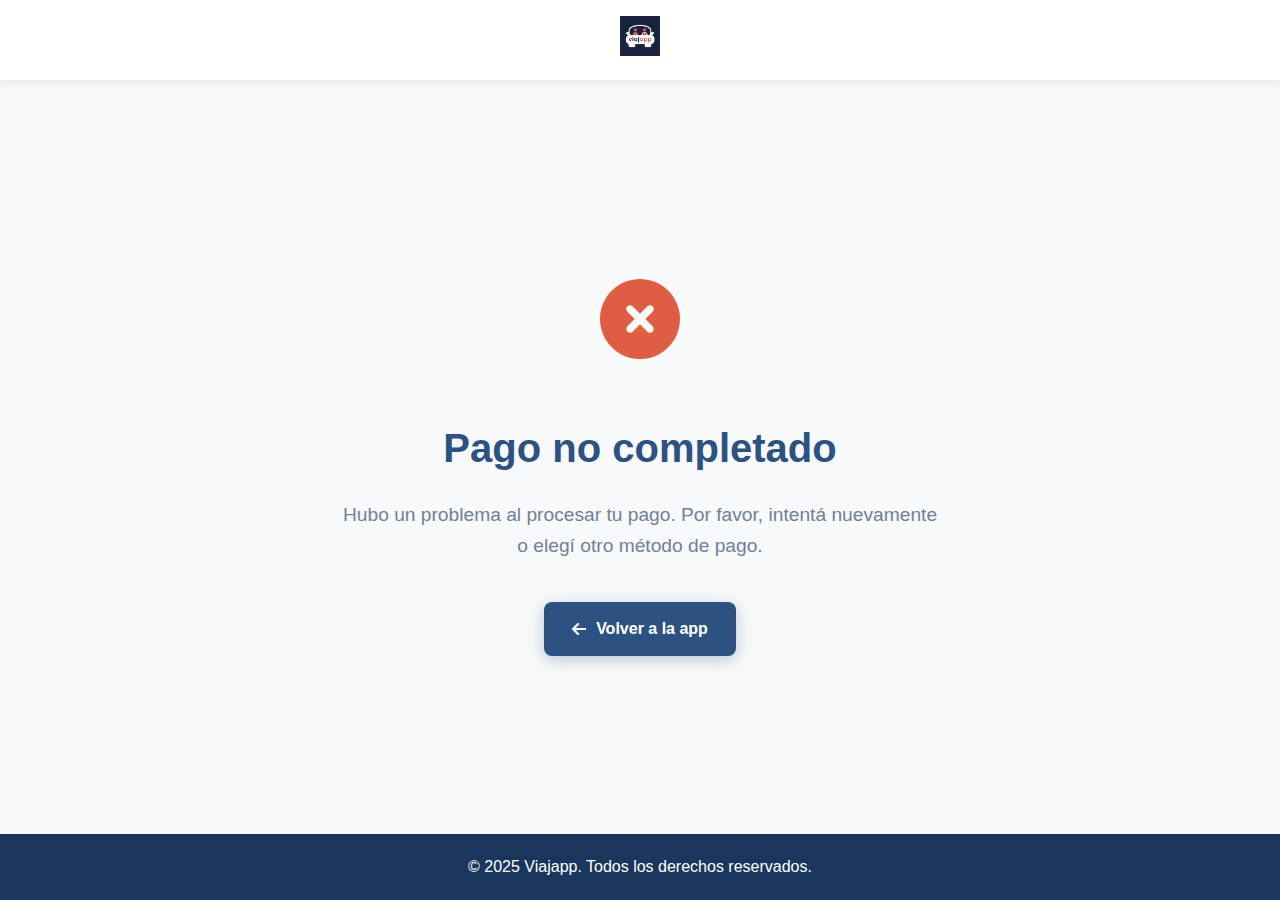
<file: failure.html>
<!DOCTYPE html>
<html lang="es">
<head>
    <meta charset="UTF-8">
    <meta name="viewport" content="width=device-width, initial-scale=1.0">
    <title>Pago Fallido - Viajapp</title>
    
    <link rel="stylesheet" href="https://cdnjs.cloudflare.com/ajax/libs/font-awesome/6.4.0/css/all.min.css">
    <link rel="icon" type="image/png" href="images/viajapp-logo.png">
    <meta name="theme-color" content="#2c5282">
    <style>
        :root {
            --primary-color: #2c5282;
            --secondary-color: #e05d44;
            --black: #111;
            --white: #f8f9fa;
            --dark-color: #1a365d;
            --gray-color: #718096;
            --border-radius: 8px;
            --box-shadow: 0 4px 6px rgba(0, 0, 0, 0.1);
            --transition: all 0.3s ease;
        }

        * {
            margin: 0;
            padding: 0;
            box-sizing: border-box;
        }

        body {
            font-family: 'Segoe UI', Tahoma, Geneva, Verdana, sans-serif;
            line-height: 1.6;
            color: var(--black);
            background-color: var(--white);
            min-height: 100vh;
            display: flex;
            flex-direction: column;
        }

        .container {
            width: 100%;
            max-width: 1200px;
            margin: 0 auto;
            padding: 0 20px;
        }

        header {
            background-color: white;
            box-shadow: 0 2px 10px rgba(0, 0, 0, 0.1);
        }

        nav {
            display: flex;
            justify-content: center;
            align-items: center;
            padding: 16px 0;
        }

        .logo img {
            height: 40px;
            transition: var(--transition);
        }

        .status-page {
            flex: 1;
            display: flex;
            flex-direction: column;
            justify-content: center;
            align-items: center;
            text-align: center;
            padding: 60px 20px;
        }

        .status-icon {
            font-size: 80px;
            color: var(--secondary-color);
            margin-bottom: 30px;
        }

        .status-title {
            font-size: 2.5rem;
            color: var(--primary-color);
            margin-bottom: 20px;
        }

        .status-message {
            font-size: 1.2rem;
            color: var(--gray-color);
            max-width: 600px;
            margin: 0 auto 40px;
        }

        .btn {
            display: inline-flex;
            align-items: center;
            justify-content: center;
            padding: 14px 28px;
            border-radius: var(--border-radius);
            font-weight: 600;
            transition: var(--transition);
            cursor: pointer;
            gap: 10px;
            text-decoration: none;
        }

        .btn-primary {
            background-color: var(--secondary-color);
            color: white;
            box-shadow: 0 4px 15px rgba(224, 93, 68, 0.3);
        }

        .btn-primary:hover {
            background-color: #c04a38;
            transform: translateY(-3px);
            box-shadow: 0 6px 20px rgba(224, 93, 68, 0.4);
        }

        .btn-secondary {
            background-color: var(--primary-color);
            color: white;
            box-shadow: 0 4px 15px rgba(44, 82, 130, 0.3);
        }

        .btn-secondary:hover {
            background-color: #234876;
            transform: translateY(-3px);
            box-shadow: 0 6px 20px rgba(44, 82, 130, 0.4);
        }

        .buttons {
            display: flex;
            gap: 16px;
            flex-wrap: wrap;
            justify-content: center;
        }

        footer {
            background-color: var(--dark-color);
            color: white;
            padding: 20px 0;
            text-align: center;
        }

        @media (max-width: 768px) {
            .status-title {
                font-size: 2rem;
            }
            
            .status-icon {
                font-size: 60px;
            }
        }

        @media (max-width: 480px) {
            .status-title {
                font-size: 1.8rem;
            }
            
            .status-message {
                font-size: 1rem;
            }
            
            .status-icon {
                font-size: 50px;
            }
            
            .buttons {
                flex-direction: column;
            }
            
            .btn {
                width: 100%;
            }
        }
    </style>
</head>
<body>
    <header>
        <div class="container">
            <nav>
                <div class="logo">
                    <img src="images/viajapp-logo.png" alt="Viajapp">
                </div>
            </nav>
        </div>
    </header>

    <main class="status-page">
        <div class="container">
            <div class="status-icon">
                <i class="fas fa-times-circle"></i>
            </div>
            <h1 class="status-title">Pago no completado</h1>
            <p class="status-message">Hubo un problema al procesar tu pago. Por favor, intentá nuevamente o elegí otro método de pago.</p>
            <div class="buttons">
                <!-- <a href="#" class="btn btn-primary">
                    <i class="fas fa-redo"></i>
                    Intentar nuevamente
                </a> -->
                <a href="#" class="btn btn-secondary">
                    <i class="fas fa-arrow-left"></i>
                    Volver a la app
                </a>
            </div>
        </div>
    </main>

    <footer>
        <div class="container">
            <p>&copy; 2025 Viajapp. Todos los derechos reservados.</p>
        </div>
    </footer>
</body>
</html>
</file>
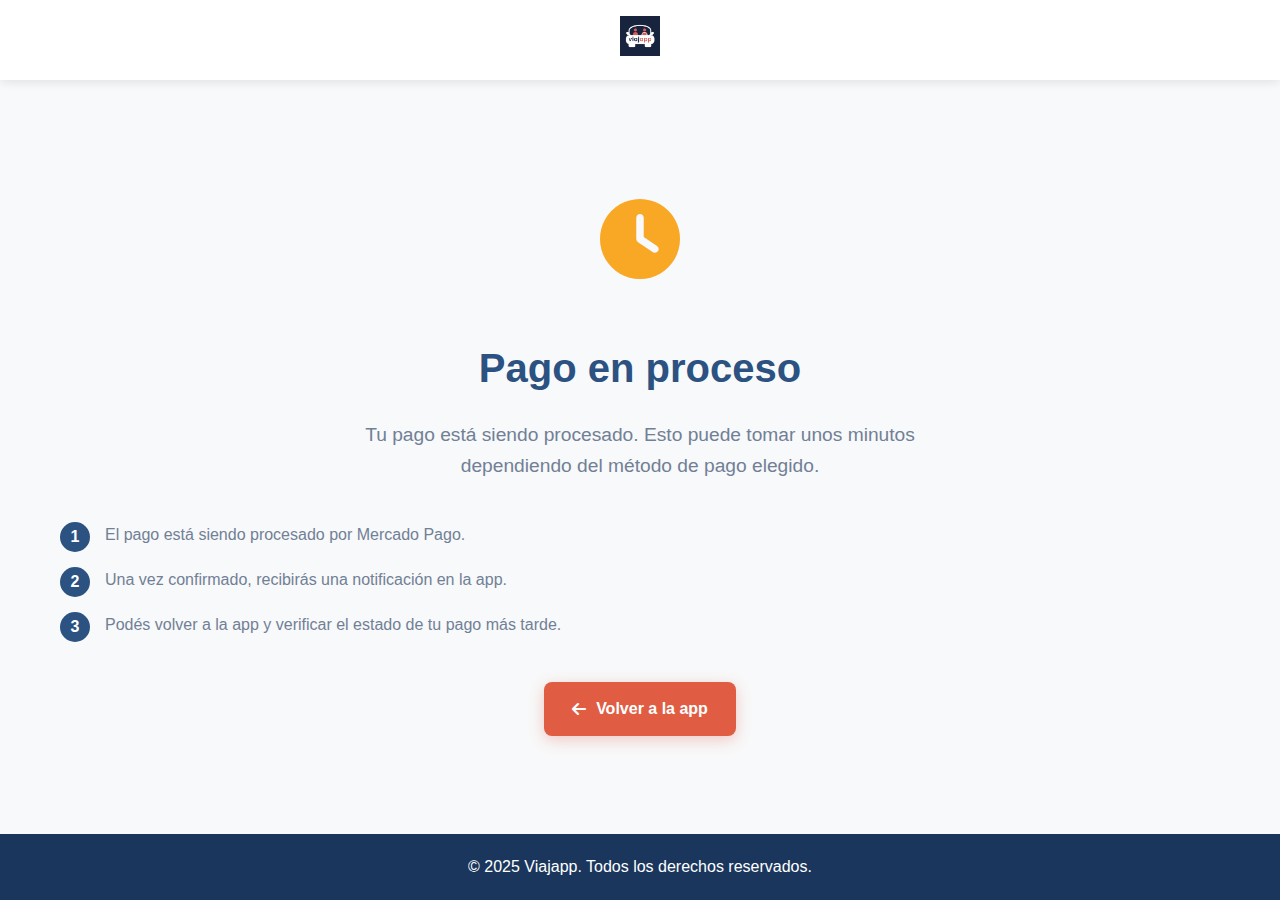
<file: pending.html>
<!DOCTYPE html>
<html lang="es">
<head>
    <meta charset="UTF-8">
    <meta name="viewport" content="width=device-width, initial-scale=1.0">
    <title>Pago Pendiente - Viajapp</title>
    
    <link rel="stylesheet" href="https://cdnjs.cloudflare.com/ajax/libs/font-awesome/6.4.0/css/all.min.css">
    <link rel="stylesheet" href="/css/variables.css">
    <link rel="icon" type="image/png" href="images/viajapp-logo.png">
    <meta name="theme-color" content="#2c5282">
    <style>
        :root {
            --primary-color: #2c5282;
            --secondary-color: #e05d44;
            --black: #111;
            --white: #f8f9fa;
            --dark-color: #1a365d;
            --gray-color: #718096;
            --border-radius: 8px;
            --box-shadow: 0 4px 6px rgba(0, 0, 0, 0.1);
            --transition: all 0.3s ease;
        }

        * {
            margin: 0;
            padding: 0;
            box-sizing: border-box;
        }

        body {
            font-family: 'Segoe UI', Tahoma, Geneva, Verdana, sans-serif;
            line-height: 1.6;
            color: var(--black);
            background-color: var(--white);
            min-height: 100vh;
            display: flex;
            flex-direction: column;
        }

        .container {
            width: 100%;
            max-width: 1200px;
            margin: 0 auto;
            padding: 0 20px;
        }

        header {
            background-color: white;
            box-shadow: 0 2px 10px rgba(0, 0, 0, 0.1);
        }

        nav {
            display: flex;
            justify-content: center;
            align-items: center;
            padding: 16px 0;
        }

        .logo img {
            height: 40px;
            transition: var(--transition);
        }

        .status-page {
            flex: 1;
            display: flex;
            flex-direction: column;
            justify-content: center;
            align-items: center;
            text-align: center;
            padding: 60px 20px;
        }

        .status-icon {
            font-size: 80px;
            color: #F9A825;
            margin-bottom: 30px;
            animation: pulse 2s infinite;
        }

        @keyframes pulse {
            0% { transform: scale(1); }
            50% { transform: scale(1.1); }
            100% { transform: scale(1); }
        }

        .status-title {
            font-size: 2.5rem;
            color: var(--primary-color);
            margin-bottom: 20px;
        }

        .status-message {
            font-size: 1.2rem;
            color: var(--gray-color);
            max-width: 600px;
            margin: 0 auto 40px;
        }

        .status-steps {
            display: flex;
            flex-direction: column;
            gap: 15px;
            margin-bottom: 40px;
            max-width: 600px;
            text-align: left;
        }

        .status-step {
            display: flex;
            align-items: flex-start;
            gap: 15px;
        }

        .step-number {
            background-color: var(--primary-color);
            color: white;
            width: 30px;
            height: 30px;
            border-radius: 50%;
            display: flex;
            align-items: center;
            justify-content: center;
            font-weight: bold;
            flex-shrink: 0;
        }

        .step-text {
            color: var(--gray-color);
        }

        .btn {
            display: inline-flex;
            align-items: center;
            justify-content: center;
            padding: 14px 28px;
            border-radius: var(--border-radius);
            font-weight: 600;
            transition: var(--transition);
            cursor: pointer;
            gap: 10px;
            text-decoration: none;
        }

        .btn-primary {
            background-color: var(--secondary-color);
            color: white;
            box-shadow: 0 4px 15px rgba(224, 93, 68, 0.3);
        }

        .btn-primary:hover {
            background-color: #c04a38;
            transform: translateY(-3px);
            box-shadow: 0 6px 20px rgba(224, 93, 68, 0.4);
        }

        footer {
            background-color: var(--dark-color);
            color: white;
            padding: 20px 0;
            text-align: center;
        }

        @media (max-width: 768px) {
            .status-title {
                font-size: 2rem;
            }
            
            .status-icon {
                font-size: 60px;
            }
            
            .status-steps {
                padding: 0 20px;
            }
        }

        @media (max-width: 480px) {
            .status-title {
                font-size: 1.8rem;
            }
            
            .status-message {
                font-size: 1rem;
            }
            
            .status-icon {
                font-size: 50px;
            }
            
            .step-text {
                font-size: 0.9rem;
            }
        }
    </style>
</head>
<body>
    <header>
        <div class="container">
            <nav>
                <div class="logo">
                    <img src="images/viajapp-logo.png" alt="Viajapp">
                </div>
            </nav>
        </div>
    </header>

    <main class="status-page">
        <div class="container">
            <div class="status-icon">
                <i class="fas fa-clock"></i>
            </div>
            <h1 class="status-title">Pago en proceso</h1>
            <p class="status-message">Tu pago está siendo procesado. Esto puede tomar unos minutos dependiendo del método de pago elegido.</p>
            
            <div class="status-steps">
                <div class="status-step">
                    <div class="step-number">1</div>
                    <div class="step-text">El pago está siendo procesado por Mercado Pago.</div>
                </div>
                <div class="status-step">
                    <div class="step-number">2</div>
                    <div class="step-text">Una vez confirmado, recibirás una notificación en la app.</div>
                </div>
                <div class="status-step">
                    <div class="step-number">3</div>
                    <div class="step-text">Podés volver a la app y verificar el estado de tu pago más tarde.</div>
                </div>
            </div>
            
            <a href="#" class="btn btn-primary">
                <i class="fas fa-arrow-left"></i>
                Volver a la app
            </a>
        </div>
    </main>

    <footer>
        <div class="container">
            <p>&copy; 2025 Viajapp. Todos los derechos reservados.</p>
        </div>
    </footer>
</body>
</html>
</file>
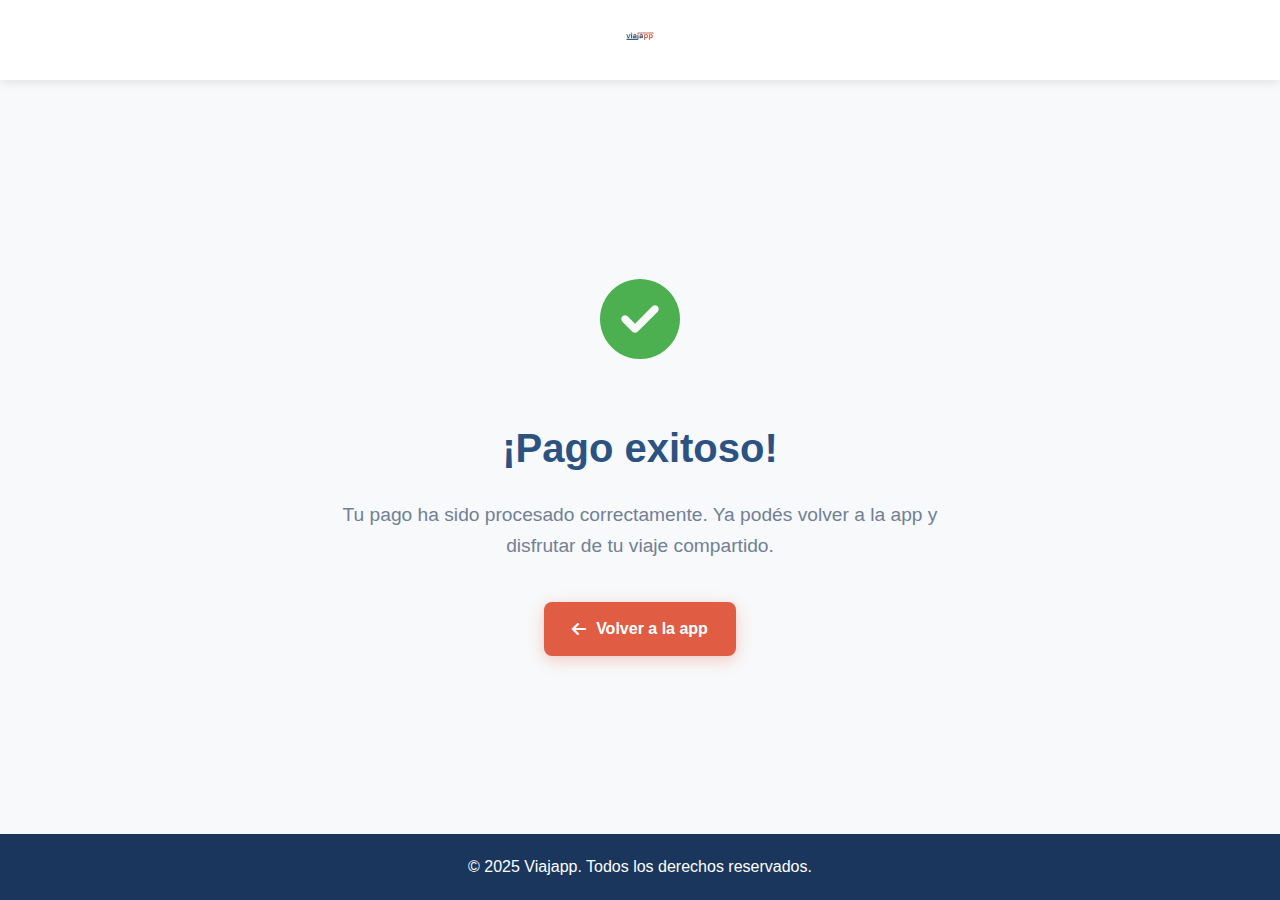
<file: success.html>
<!DOCTYPE html>
<html lang="es">
<head>
    <meta charset="UTF-8">
    <meta name="viewport" content="width=device-width, initial-scale=1.0">
    <title>Pago Exitoso - Viajapp</title>
    
    <link rel="stylesheet" href="https://cdnjs.cloudflare.com/ajax/libs/font-awesome/6.4.0/css/all.min.css">
    <link rel="icon" type="image/png" href="images/viajapp-logo.png">
    <meta name="theme-color" content="#2c5282">
    <style>
        :root {
            --primary-color: #2c5282;
            --secondary-color: #e05d44;
            --black: #111;
            --white: #f8f9fa;
            --dark-color: #1a365d;
            --gray-color: #718096;
            --border-radius: 8px;
            --box-shadow: 0 4px 6px rgba(0, 0, 0, 0.1);
            --transition: all 0.3s ease;
        }

        * {
            margin: 0;
            padding: 0;
            box-sizing: border-box;
        }

        body {
            font-family: 'Segoe UI', Tahoma, Geneva, Verdana, sans-serif;
            line-height: 1.6;
            color: var(--black);
            background-color: var(--white);
            min-height: 100vh;
            display: flex;
            flex-direction: column;
        }

        .container {
            width: 100%;
            max-width: 1200px;
            margin: 0 auto;
            padding: 0 20px;
        }

        header {
            background-color: white;
            box-shadow: 0 2px 10px rgba(0, 0, 0, 0.1);
        }

        nav {
            display: flex;
            justify-content: center;
            align-items: center;
            padding: 16px 0;
        }

        .logo img {
            height: 40px;
            transition: var(--transition);
        }

        .status-page {
            flex: 1;
            display: flex;
            flex-direction: column;
            justify-content: center;
            align-items: center;
            text-align: center;
            padding: 60px 20px;
        }

        .status-icon {
            font-size: 80px;
            color: #4CAF50;
            margin-bottom: 30px;
            animation: pulse 2s infinite;
        }

        @keyframes pulse {
            0% { transform: scale(1); }
            50% { transform: scale(1.1); }
            100% { transform: scale(1); }
        }

        .status-title {
            font-size: 2.5rem;
            color: var(--primary-color);
            margin-bottom: 20px;
        }

        .status-message {
            font-size: 1.2rem;
            color: var(--gray-color);
            max-width: 600px;
            margin: 0 auto 40px;
        }

        .btn {
            display: inline-flex;
            align-items: center;
            justify-content: center;
            padding: 14px 28px;
            border-radius: var(--border-radius);
            font-weight: 600;
            transition: var(--transition);
            cursor: pointer;
            gap: 10px;
            text-decoration: none;
        }

        .btn-primary {
            background-color: var(--secondary-color);
            color: white;
            box-shadow: 0 4px 15px rgba(224, 93, 68, 0.3);
        }

        .btn-primary:hover {
            background-color: #c04a38;
            transform: translateY(-3px);
            box-shadow: 0 6px 20px rgba(224, 93, 68, 0.4);
        }

        footer {
            background-color: var(--dark-color);
            color: white;
            padding: 20px 0;
            text-align: center;
        }

        @media (max-width: 768px) {
            .status-title {
                font-size: 2rem;
            }
            
            .status-icon {
                font-size: 60px;
            }
        }

        @media (max-width: 480px) {
            .status-title {
                font-size: 1.8rem;
            }
            
            .status-message {
                font-size: 1rem;
            }
            
            .status-icon {
                font-size: 50px;
            }
        }
    </style>
</head>
<body>
    <header>
        <div class="container">
            <nav>
                <div class="logo">
                    <img src="images/viajapp-nombre.png" alt="Viajapp">
                </div>
            </nav>
        </div>
    </header>

    <main class="status-page">
        <div class="container">
            <div class="status-icon">
                <i class="fas fa-check-circle"></i>
            </div>
            <h1 class="status-title">¡Pago exitoso!</h1>
            <p class="status-message">Tu pago ha sido procesado correctamente. Ya podés volver a la app y disfrutar de tu viaje compartido.</p>
            <a href="#" class="btn btn-primary">
                <i class="fas fa-arrow-left"></i>
                Volver a la app
            </a>
        </div>
    </main>

    <footer>
        <div class="container">
            <p>&copy; 2025 Viajapp. Todos los derechos reservados.</p>
        </div>
    </footer>
</body>
</html>
</file>
<file: css/variables.css>
/* Variables y reset */
:root {
    --primary-color: #2c5282;
    --secondary-color: #e05d44;
    --black: #111;
    --white: #f8f9fa;
    --dark-color: #1a365d;
    --gray-color: #333;
    --border-radius: 8px;
    --box-shadow: 0 4px 6px rgba(0, 0, 0, 0.1);
    --transition: all 0.3s ease;
}

@keyframes fadeIn {
    from { opacity: 0; }
    to { opacity: 1; }
}

@keyframes slideUp {
    from { transform: translateY(20px); opacity: 0; }
    to { transform: translateY(0); opacity: 1; }
}

@keyframes pulse {
    0% { transform: scale(1); }
    50% { transform: scale(1.05); }
    100% { transform: scale(1); }
}

@keyframes spin {
    0% { transform: rotate(0deg); }
    100% { transform: rotate(360deg); }
}

* {
    margin: 0;
    padding: 0;
    box-sizing: border-box;
}

body {
    font-family: 'Poppins', sans-serif;
    line-height: 1.6;
    color: var(--black);
    background-color: var(--white);
    overflow-x: hidden;
}

.container {
    width: 100%;
    max-width: 1200px;
    margin: 0 auto;
    padding: 0 20px;
}

img {
    max-width: 100%;
    height: auto;
}

a {
    text-decoration: none;
    color: inherit;
}

ul {
    list-style: none;
}

/* Loader */
.loader {
    position: fixed;
    top: 0;
    left: 0;
    width: 100%;
    height: 100%;
    background-color: var(--primary-color);
    display: flex;
    justify-content: center;
    align-items: center;
    z-index: 9999;
    transition: opacity 0.5s ease, visibility 0.5s ease;
}

.loader-logo {
    width: 100px;
    height: 100px;
    animation: pulse 1.5s infinite ease-in-out, spin 5s infinite linear;
}

.loader-logo img {
    width: 100%;
    height: 100%;
    object-fit: contain;
}

.loader.hidden {
    opacity: 0;
    visibility: hidden;
}

/* Botones */
.btn {
    display: inline-flex;
    align-items: center;
    justify-content: center;
    padding: 14px 28px;
    border-radius: var(--border-radius);
    font-weight: 600;
    transition: var(--transition);
    cursor: pointer;
    gap: 10px;
    position: relative;
    overflow: hidden;
    z-index: 1;
}

.btn:before {
    content: '';
    position: absolute;
    top: 0;
    left: -100%;
    width: 100%;
    height: 100%;
    background: rgba(255, 255, 255, 0.2);
    transition: all 0.4s ease;
    z-index: -1;
}

.btn:hover:before {
    left: 0;
}

.btn-primary {
    background-color: var(--secondary-color);
    color: white;
    box-shadow: 0 4px 15px rgba(224, 93, 68, 0.3);
}

.btn-primary:hover {
    background-color: #c04a38;
    transform: translateY(-3px);
    box-shadow: 0 6px 20px rgba(224, 93, 68, 0.4);
}

.btn-secondary {
    background-color: var(--primary-color);
    color: white;
    box-shadow: 0 4px 15px rgba(44, 82, 130, 0.3);
}

.btn-secondary:hover {
    background-color: #234876;
    transform: translateY(-3px);
    box-shadow: 0 6px 20px rgba(44, 82, 130, 0.4);
}

.cta-buttons {
    display: flex;
    gap: 16px;
    margin-top: 24px;
    flex-wrap: wrap;
}

/* Animaciones para elementos al hacer scroll */
[data-aos] {
    opacity: 0;
    transition: opacity 0.8s ease, transform 0.8s ease;
}

[data-aos="fade-up"] {
    transform: translateY(30px);
}

[data-aos="fade-right"] {
    transform: translateX(-30px);
}

[data-aos="fade-left"] {
    transform: translateX(30px);
}

[data-aos].aos-animate {
    opacity: 1;
    transform: translate(0);
}

/* Responsive */
@media (max-width: 992px) {
    .hero-content, .benefits-content {
        flex-direction: column;
    }
    
    .hero-text, .benefits-text {
        text-align: center;
    }
    
    .benefits-text h2:after {
        left: 50%;
        transform: translateX(-50%);
    }
    
    .benefits-list li {
        justify-content: center;
        text-align: left;
    }
    
    .cta-buttons {
        justify-content: center;
    }
    
    .app-logo-container {
        position: relative;
        top: 0;
        right: 0;
        margin-bottom: 30px;
    }
    
    .hero {
        padding: 60px 0;
    }
    
    .features, .benefits, .testimonials, .download {
        padding: 80px 0;
    }
}

@media (max-width: 768px) {
    .hero-text h1 {
        font-size: 2.2rem;
    }
    
    .features h2, .benefits-text h2, .testimonials h2, .download h2 {
        font-size: 2rem;
    }
    
    .features-grid {
        grid-template-columns: 1fr;
    }
    
    .benefits-list li {
        flex-direction: column;
        align-items: center;
        text-align: center;
    }
    
    .benefits-list i {
        margin-bottom: 10px;
    }
    
    .phone-mockup, .benefits-image .phone-screen {
        width: 240px;
        height: 480px;
    }
}

@media (max-width: 480px) {
    .cta-buttons {
        flex-direction: column;
    }
    
    .btn {
        width: 100%;
    }
    
    .hero-text h1 {
        font-size: 1.8rem;
    }
    
    .hero-text p, .download p {
        font-size: 1rem;
    }
    
    .phone-mockup, .benefits-image .phone-screen {
        width: 220px;
        height: 440px;
    }
    
    .feature-card {
        padding: 20px;
    }
    
    .testimonial-card {
        padding: 20px 15px;
    }
}
</file>
